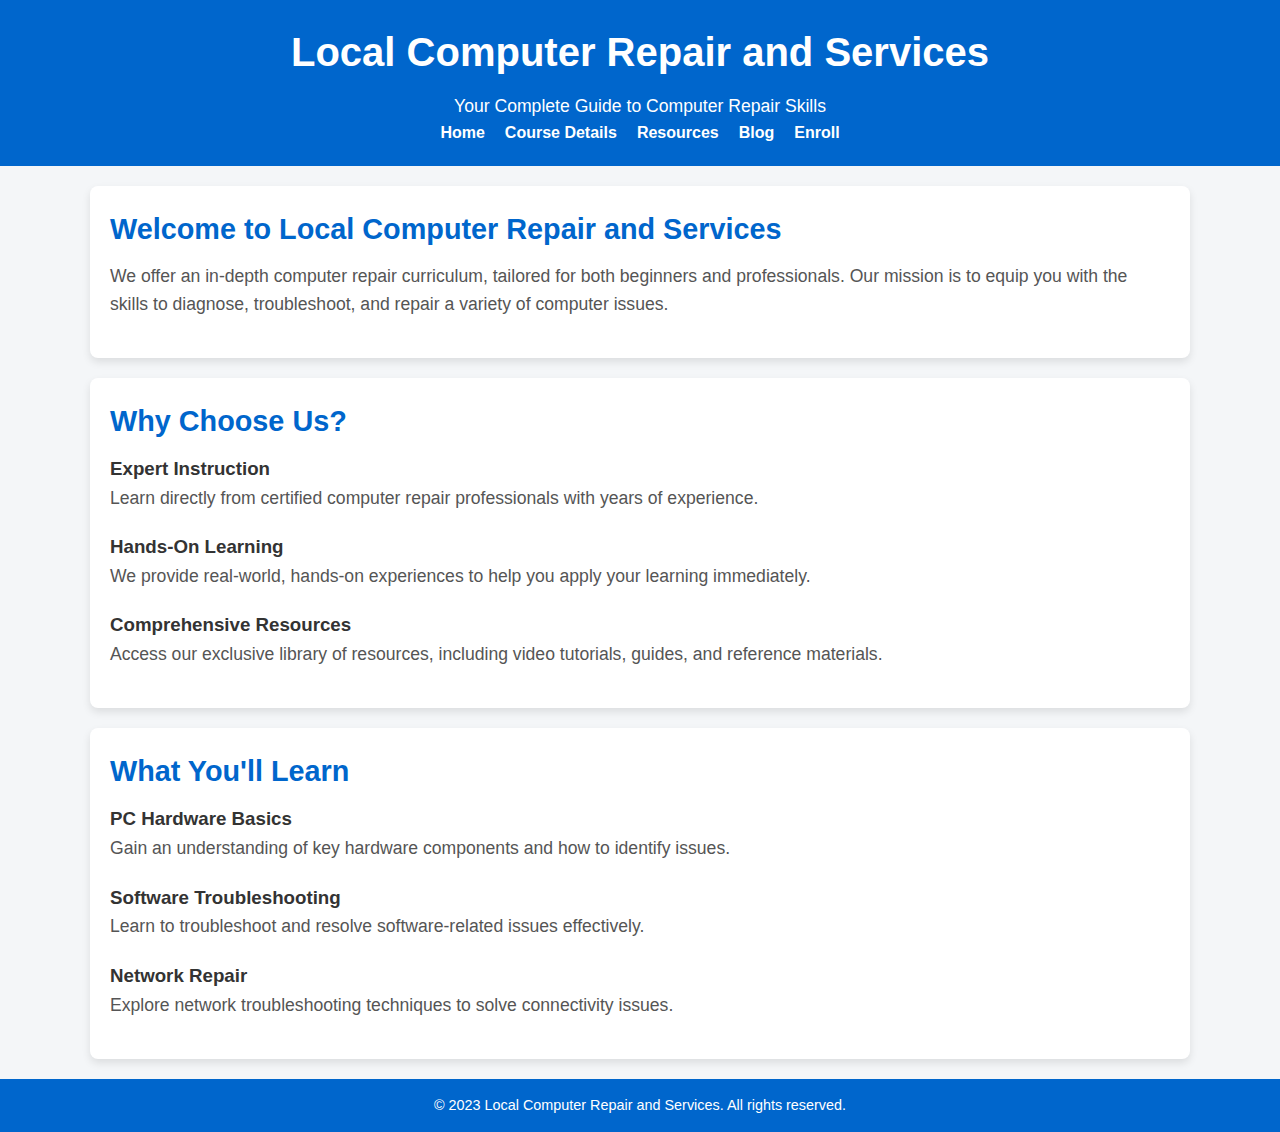
<file: index.html>
<!DOCTYPE html>
<html lang="en">
<head>
    <meta charset="UTF-8">
    <title>Home - Local Computer Repair and Services</title>
    <link rel="stylesheet" href="styles.css">
</head>
<body>

<header>
    <h1>Local Computer Repair and Services</h1>
    <p>Your Complete Guide to Computer Repair Skills</p>
    <nav>
        <ul>
            <li><a href="index.html">Home</a></li>
            <li><a href="course-details.html">Course Details</a></li>
            <li><a href="resources.html">Resources</a></li>
            <li><a href="blog.html">Blog</a></li>
            <li><a href="enroll.html">Enroll</a></li>
        </ul>
    </nav>
</header>

<main class="container">
    <section id="intro" class="section-content">
        <h2>Welcome to Local Computer Repair and Services</h2>
        <p>We offer an in-depth computer repair curriculum, tailored for both beginners and professionals. Our mission is to equip you with the skills to diagnose, troubleshoot, and repair a variety of computer issues. </p>
    </section>

    <section id="benefits" class="section-content">
        <h2>Why Choose Us?</h2>
        <div class="benefit-item">
            <h3>Expert Instruction</h3>
            <p>Learn directly from certified computer repair professionals with years of experience.</p>
        </div>
        <div class="benefit-item">
            <h3>Hands-On Learning</h3>
            <p>We provide real-world, hands-on experiences to help you apply your learning immediately.</p>
        </div>
        <div class="benefit-item">
            <h3>Comprehensive Resources</h3>
            <p>Access our exclusive library of resources, including video tutorials, guides, and reference materials.</p>
        </div>
    </section>

    <section class="why-choose-us section-content">
        <h2>What You'll Learn</h2>
        <div class="feature-item">
            <h3>PC Hardware Basics</h3>
            <p>Gain an understanding of key hardware components and how to identify issues.</p>
        </div>
        <div class="feature-item">
            <h3>Software Troubleshooting</h3>
            <p>Learn to troubleshoot and resolve software-related issues effectively.</p>
        </div>
        <div class="feature-item">
            <h3>Network Repair</h3>
            <p>Explore network troubleshooting techniques to solve connectivity issues.</p>
        </div>
    </section>
</main>

<footer>
    <p>&copy; 2023 Local Computer Repair and Services. All rights reserved.</p>
</footer>

</body>
</html>
</file>
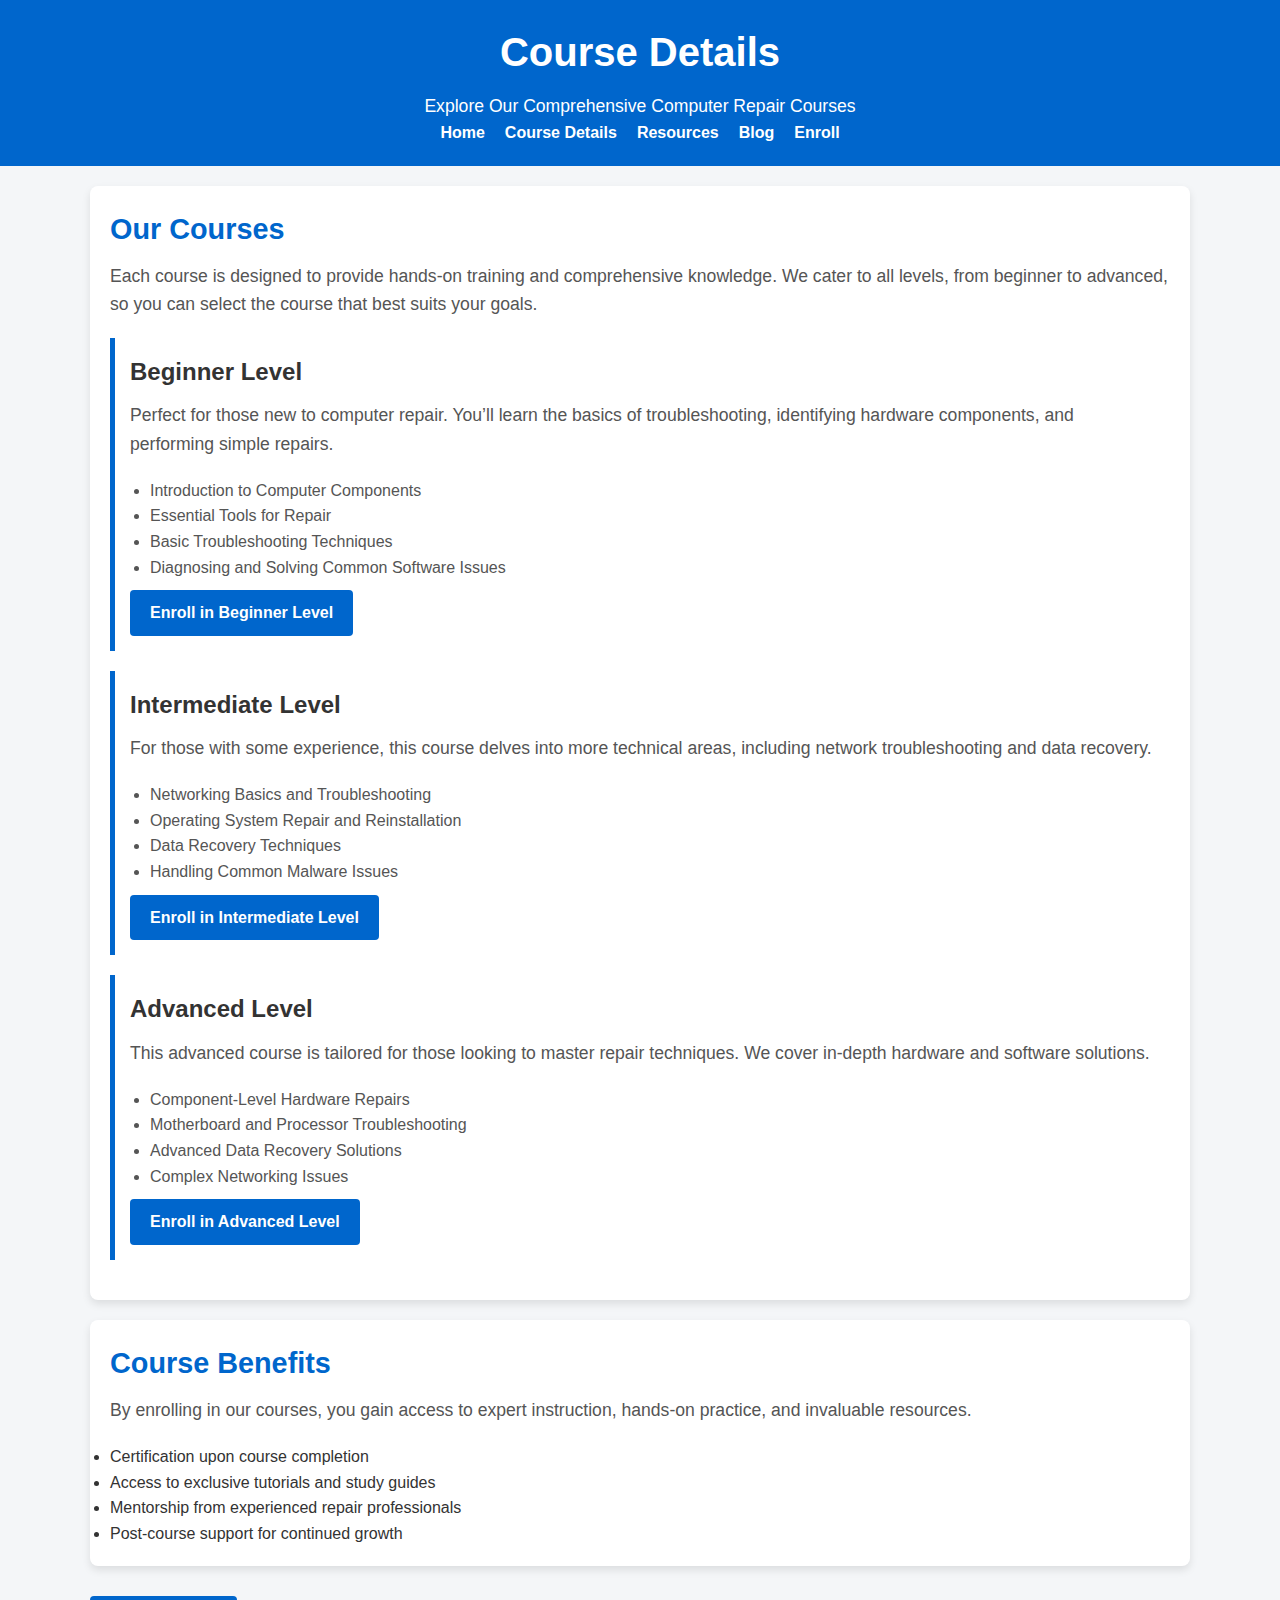
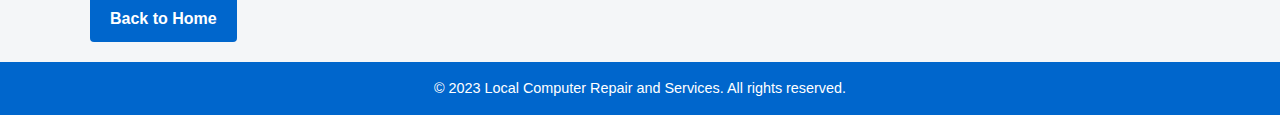
<file: course-details.html>
<!DOCTYPE html>
<html lang="en">
<head>
    <meta charset="UTF-8">
    <title>Course Details - Local Computer Repair and Services</title>
    <link rel="stylesheet" href="styles.css">
</head>
<body>

<header>
    <h1>Course Details</h1>
    <p>Explore Our Comprehensive Computer Repair Courses</p>
    <nav>
        <ul>
            <li><a href="index.html">Home</a></li>
            <li><a href="course-details.html">Course Details</a></li>
            <li><a href="resources.html">Resources</a></li>
            <li><a href="blog.html">Blog</a></li>
            <li><a href="enroll.html">Enroll</a></li>
        </ul>
    </nav>
</header>

<main class="container">
    <section class="section-content">
        <h2>Our Courses</h2>
        <p>Each course is designed to provide hands-on training and comprehensive knowledge. We cater to all levels, from beginner to advanced, so you can select the course that best suits your goals.</p>

        <div class="course-level">
            <h3>Beginner Level</h3>
            <p>Perfect for those new to computer repair. You’ll learn the basics of troubleshooting, identifying hardware components, and performing simple repairs.</p>
            <ul>
                <li>Introduction to Computer Components</li>
                <li>Essential Tools for Repair</li>
                <li>Basic Troubleshooting Techniques</li>
                <li>Diagnosing and Solving Common Software Issues</li>
            </ul>
            <a href="enroll.html" class="cta-button">Enroll in Beginner Level</a>
        </div>

        <div class="course-level">
            <h3>Intermediate Level</h3>
            <p>For those with some experience, this course delves into more technical areas, including network troubleshooting and data recovery.</p>
            <ul>
                <li>Networking Basics and Troubleshooting</li>
                <li>Operating System Repair and Reinstallation</li>
                <li>Data Recovery Techniques</li>
                <li>Handling Common Malware Issues</li>
            </ul>
            <a href="enroll.html" class="cta-button">Enroll in Intermediate Level</a>
        </div>

        <div class="course-level">
            <h3>Advanced Level</h3>
            <p>This advanced course is tailored for those looking to master repair techniques. We cover in-depth hardware and software solutions.</p>
            <ul>
                <li>Component-Level Hardware Repairs</li>
                <li>Motherboard and Processor Troubleshooting</li>
                <li>Advanced Data Recovery Solutions</li>
                <li>Complex Networking Issues</li>
            </ul>
            <a href="enroll.html" class="cta-button">Enroll in Advanced Level</a>
        </div>
    </section>

    <section class="section-content">
        <h2>Course Benefits</h2>
        <p>By enrolling in our courses, you gain access to expert instruction, hands-on practice, and invaluable resources.</p>
        <ul>
            <li>Certification upon course completion</li>
            <li>Access to exclusive tutorials and study guides</li>
            <li>Mentorship from experienced repair professionals</li>
            <li>Post-course support for continued growth</li>
        </ul>
    </section>

    <a href="index.html" class="cta-button">Back to Home</a>
</main>

<footer>
    <p>&copy; 2023 Local Computer Repair and Services. All rights reserved.</p>
</footer>

</body>
</html>
</file>
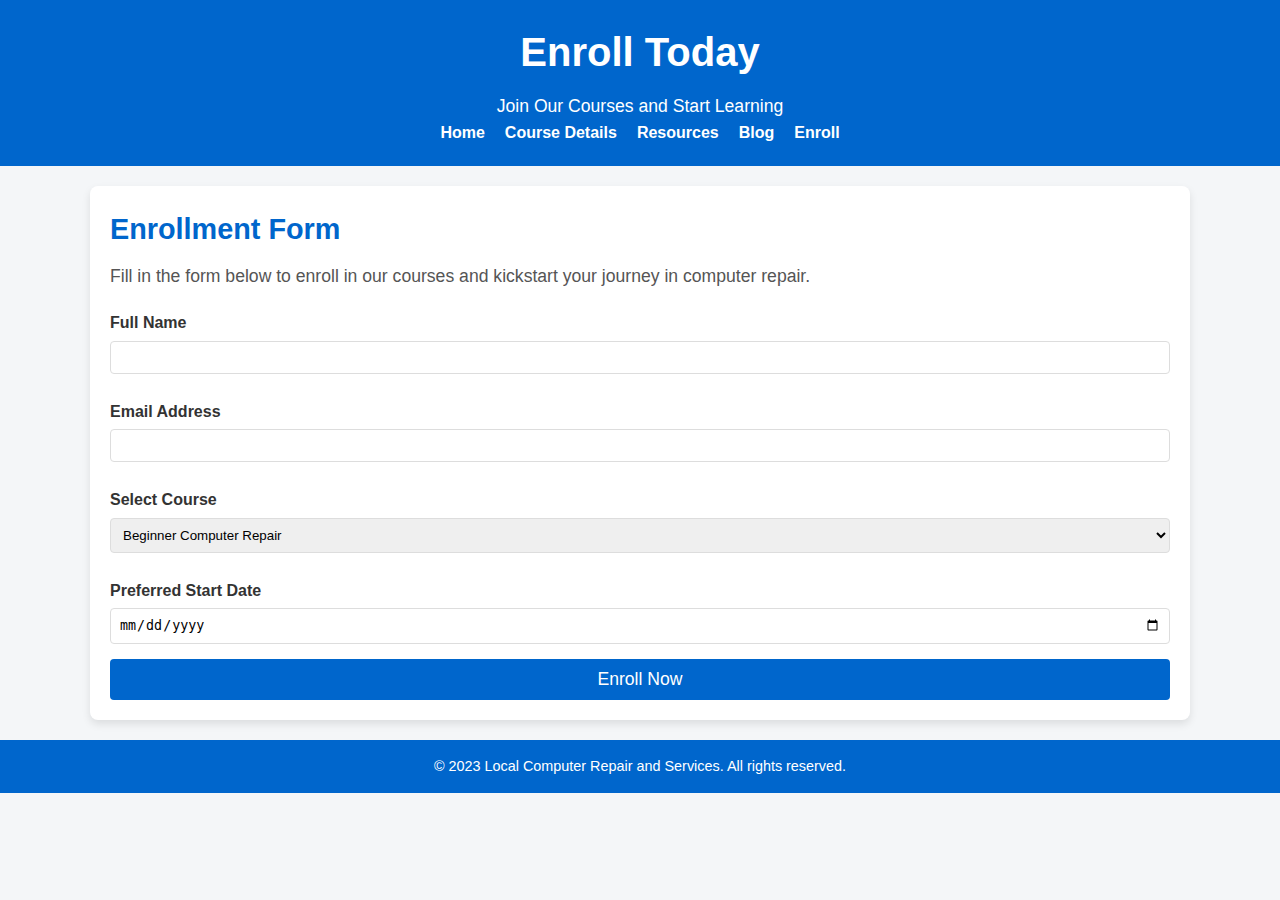
<file: enroll.html>
<!DOCTYPE html>
<html lang="en">
<head>
    <meta charset="UTF-8">
    <title>Enroll - Local Computer Repair and Services</title>
    <link rel="stylesheet" href="styles.css">
</head>
<body>

<header>
    <h1>Enroll Today</h1>
    <p>Join Our Courses and Start Learning</p>
    <nav>
        <ul>
            <li><a href="index.html">Home</a></li>
            <li><a href="course-details.html">Course Details</a></li>
            <li><a href="resources.html">Resources</a></li>
            <li><a href="blog.html">Blog</a></li>
            <li><a href="enroll.html">Enroll</a></li>
        </ul>
    </nav>
</header>

<main class="container">
    <section class="section-content">
        <h2>Enrollment Form</h2>
        <p>Fill in the form below to enroll in our courses and kickstart your journey in computer repair.</p>

        <form action="#" method="post">
            <label for="full-name">Full Name</label>
            <input type="text" id="full-name" name="full-name" required>

            <label for="email">Email Address</label>
            <input type="email" id="email" name="email" required>

            <label for="course">Select Course</label>
            <select id="course" name="course" required>
                <option value="beginner">Beginner Computer Repair</option>
                <option value="intermediate">Intermediate Computer Repair</option>
                <option value="advanced">Advanced Computer Repair</option>
            </select>

            <label for="start-date">Preferred Start Date</label>
            <input type="date" id="start-date" name="start-date" required>

            <button type="submit">Enroll Now</button>
        </form>
    </section>
</main>

<footer>
    <p>&copy; 2023 Local Computer Repair and Services. All rights reserved.</p>
</footer>

</body>
</html>
</file>
<file: styles.css>
/* General Reset */
* {
    margin: 0;
    padding: 0;
    box-sizing: border-box;
}

/* Body */
body {
    font-family: Arial, sans-serif;
    background-color: #f4f6f8;
    color: #333;
    line-height: 1.6;
}

/* Header */
header {
    background: #0066cc;
    color: #fff;
    padding: 20px 0;
    text-align: center;
}

header h1 {
    font-size: 2.5em;
    margin-bottom: 0.2em;
}

header p {
    font-size: 1.1em;
}

nav ul {
    list-style-type: none;
    display: flex;
    justify-content: center;
    gap: 20px;
}

nav a {
    color: #fff;
    text-decoration: none;
    font-weight: bold;
}

nav a:hover {
    color: #ffcc00;
}

/* Main Container */
.container {
    width: 90%;
    max-width: 1100px;
    margin: 20px auto;
}

/* Section Content */
.section-content {
    background: #fff;
    padding: 20px;
    border-radius: 8px;
    margin-bottom: 20px;
    box-shadow: 0 4px 8px rgba(0, 0, 0, 0.1);
}

.section-content h2 {
    color: #0066cc;
    margin-bottom: 10px;
    font-size: 1.8em;
}

.section-content p {
    font-size: 1.1em;
    color: #555;
    margin-bottom: 20px;
}

/* Buttons */
.cta-button {
    display: inline-block;
    background: #0066cc;
    color: #fff;
    padding: 10px 20px;
    border-radius: 4px;
    text-decoration: none;
    font-weight: bold;
    margin-top: 10px;
}

.cta-button:hover {
    background: #ffcc00;
    color: #333;
}

/* Courses */
.course-level {
    margin-bottom: 20px;
    padding: 15px;
    border-left: 5px solid #0066cc;
}

.course-level h3 {
    font-size: 1.5em;
    margin-bottom: 10px;
    color: #333;
}

.course-level ul {
    list-style-type: disc;
    margin-left: 20px;
    color: #555;
}

/* Blog */
.blog-post {
    display: flex;
    align-items: center;
    gap: 20px;
    margin-bottom: 20px;
    padding: 15px;
    border: 1px solid #e0e0e0;
    border-radius: 8px;
    transition: transform 0.2s;
}

.blog-post img {
    width: 120px;
    height: 80px;
    object-fit: cover;
    border-radius: 8px;
}

.blog-post h3 {
    font-size: 1.3em;
    color: #333;
    margin-bottom: 10px;
}

.blog-post p {
    color: #555;
}

.blog-post:hover {
    transform: scale(1.03);
    border-color: #0066cc;
}

/* Enrollment Form */
form label {
    display: block;
    font-weight: bold;
    margin-top: 10px;
    color: #333;
}

form input[type="text"],
form input[type="email"],
form input[type="date"],
form select {
    width: 100%;
    padding: 8px;
    margin-top: 5px;
    margin-bottom: 15px;
    border: 1px solid #ddd;
    border-radius: 4px;
}

form button {
    width: 100%;
    background: #0066cc;
    color: #fff;
    padding: 10px;
    border: none;
    border-radius: 4px;
    font-size: 1.1em;
    cursor: pointer;
}

form button:hover {
    background: #ffcc00;
    color: #333;
}

/* Resources */
.resource-item {
    display: flex;
    align-items: center;
    gap: 20px;
    margin-bottom: 20px;
    padding: 15px;
    border: 1px solid #e0e0e0;
    border-radius: 8px;
    transition: transform 0.2s;
}

.resource-item img {
    width: 100px;
    height: 70px;
    object-fit: cover;
    border-radius: 8px;
}

.resource-item h3 {
    font-size: 1.3em;
    color: #333;
    margin-bottom: 10px;
}

.resource-item a {
    color: #0066cc;
    text-decoration: none;
    font-weight: bold;
}

.resource-item a:hover {
    color: #ffcc00;
}

.resource-item:hover {
    transform: scale(1.03);
    border-color: #0066cc;
}

/* Footer */
footer {
    background: #0066cc;
    color: #fff;
    text-align: center;
    padding: 15px 0;
    margin-top: 20px;
}

footer p {
    font-size: 0.9em;
}
</file>
